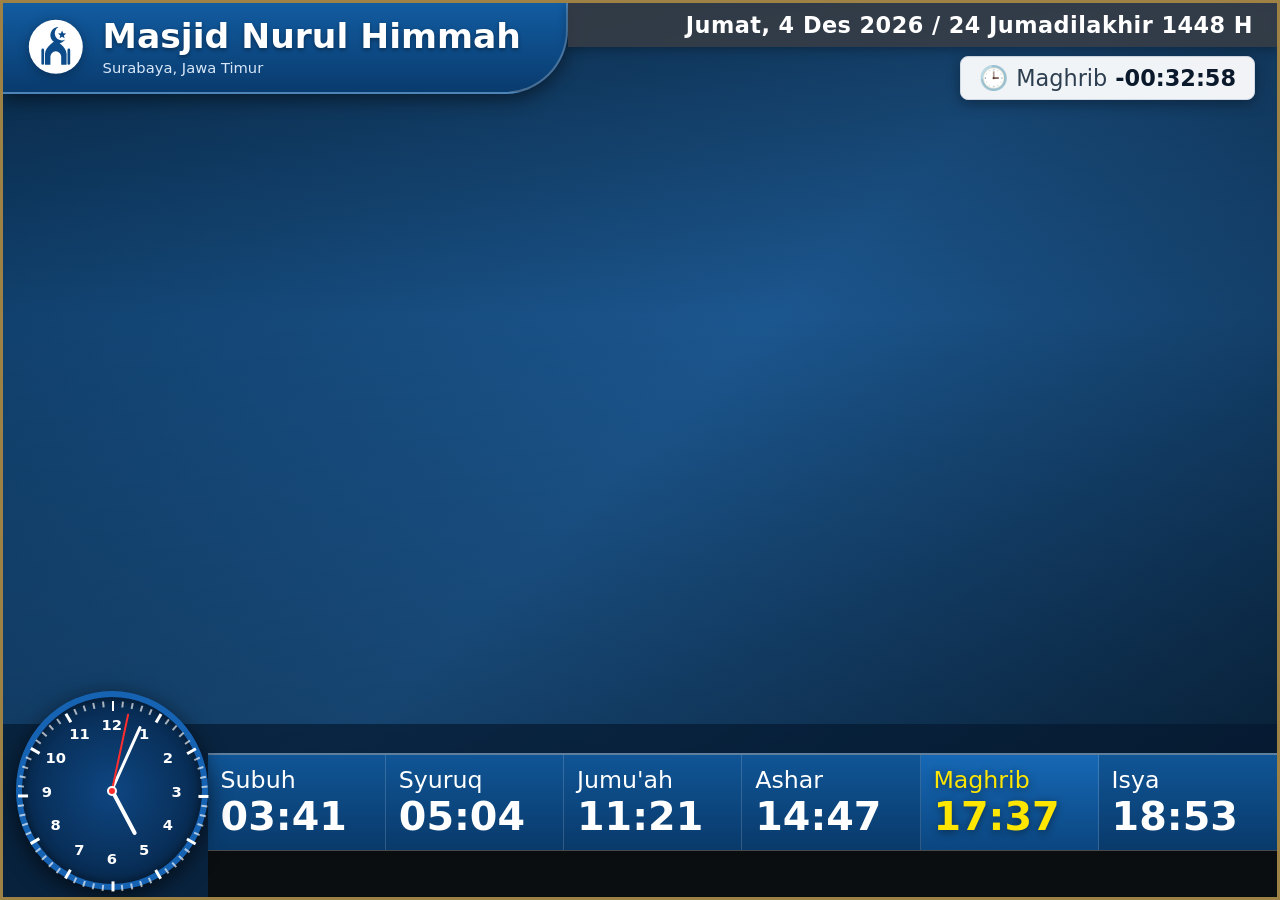
<file: app/src/main/assets/index.html>
<!DOCTYPE html>
<html lang="id">
<head>
  <meta charset="UTF-8">
  <meta name="viewport" content="width=device-width, initial-scale=1.0">
  <title>Smart Masjid</title>
  <link rel="stylesheet" href="style.css">
</head>
<body>
  <main id="screen">
    <div id="background"></div>
    <div class="bg-vignette"></div>

    <!-- Header Atas -->
    <header class="topbar">
      <div class="mosque-banner" id="openAdminBtn" title="Klik untuk membuka Pengaturan">
        <div class="mosque-logo">
          <svg viewBox="0 0 64 64" width="44" height="44" aria-hidden="true">
            <circle cx="32" cy="32" r="30" fill="#ffffff"/>
            <path d="M35 10a9 9 0 1 0 7.5 13.9A7.2 7.2 0 1 1 35 10z" fill="#0c4c8a"/>
            <polygon points="39,14 40.3,17 43.5,17.3 41,19.4 41.8,22.5 39,20.8 36.2,22.5 37,19.4 34.5,17.3 37.7,17" fill="#0c4c8a"/>
            <path d="M20 40c0-8 12-15 12-15s12 7 12 15v12h-6v-9a6 6 0 0 0-12 0v9h-6V40z" fill="#0c4c8a"/>
            <rect x="16" y="34" width="3" height="18" rx="1.5" fill="#0c4c8a"/>
            <rect x="45" y="34" width="3" height="18" rx="1.5" fill="#0c4c8a"/>
          </svg>
        </div>
        <div class="mosque-text">
          <h1 id="mosque">Masjid Nurul Himmah</h1>
          <p id="locationText">Surabaya</p>
        </div>
      </div>

      <div class="top-right-group">
        <div class="date-bar" id="dateBar">Memuat tanggal...</div>
        <div class="countdown-pill" id="countdownPill">
          <span class="clock-icon">🕒</span>
          <span id="nextLabel">Subuh</span>
          <strong id="count">-00:00:00</strong>
        </div>
      </div>
    </header>

    <!-- Area Tengah: Info/Laporan Masjid & YouTube -->
    <section class="stage-area" id="stageArea">
      <div class="info-stage" id="infoStage" hidden>
        <div class="info-card">
          <div class="info-card-header">
            <span class="info-badge" id="slideBadge">INFORMASI MASJID</span>
            <div class="slide-dots" id="slideDots"></div>
          </div>
          <div class="info-card-body" id="slideContent"></div>
        </div>
      </div>

      <div class="youtube-stage" id="youtubeStage" hidden>
        <iframe id="youtube" allow="autoplay; encrypted-media; picture-in-picture" allowfullscreen></iframe>
      </div>
    </section>

    <!-- Overlay Hitung Mundur Iqomah -->
    <div class="iqomah-overlay" id="iqomahOverlay" hidden>
      <div class="iqomah-box">
        <div class="iqomah-title" id="iqomahTitle">MENUJU IQOMAH SUBUH</div>
        <div class="iqomah-timer" id="iqomahTimer">10:00</div>
        <div class="iqomah-sub">Mohon luruskan dan rapatkan shaf, serta nonaktifkan nada dering ponsel.</div>
      </div>
    </div>

    <!-- Bagian Bawah: Jam Analog + Jadwal Salat + Running Text -->
    <footer class="bottom-dock">
      <div class="analog-clock-wrap">
        <div class="analog-clock" id="analogClock">
          <div class="dial-ticks" id="dialTicks"></div>
          <div class="dial-numbers" id="dialNumbers"></div>
          <div class="hand hour-hand" id="hourHand"></div>
          <div class="hand minute-hand" id="minuteHand"></div>
          <div class="hand second-hand" id="secondHand"></div>
          <div class="center-cap"></div>
        </div>
      </div>

      <div class="schedule-ticker-wrap">
        <div class="prayer-row" id="times"></div>
        <div class="ticker">
          <div class="ticker-track" id="tickerText">Selamat datang di masjid kami</div>
        </div>
      </div>
    </footer>
  </main>

  <!-- HALAMAN PENGATURAN (ADMIN) -->
  <section id="admin" hidden>
    <div class="admin-container">
      <div class="admin-header">
        <div>
          <h1>Pengaturan</h1>
          <p class="admin-intro">Atur identitas masjid, wilayah otomatis, gambar latar, YouTube, serta laporan kas & petugas Jumat.</p>
        </div>
        <button type="button" id="backToScreenBtn" class="btn-secondary">Kembali ke Layar Utama</button>
      </div>

      <form id="form">
        <h2>1. Mode Tampilan Layar Tengah</h2>
        <div class="grid">
          <label>Mode Utama Layar Tengah
            <select id="displayMode">
              <option value="background">Foto Latar Penuh (Seperti Desain Utama)</option>
              <option value="info">Slide Informasi (Pengumuman, Kas, Jumat, Laporan)</option>
              <option value="youtube">Tayangan Video / Live YouTube</option>
              <option value="auto">Otomatis Bergantian (Foto ↔ Informasi ↔ YouTube)</option>
            </select>
          </label>
          <label>Durasi Pergantian Slide Informasi (detik)
            <input id="infoSlideDuration" type="number" min="5" value="12">
          </label>
        </div>

        <h2>2. Identitas Masjid & Wilayah Otomatis (Jadwal Salat)</h2>
        <div class="grid">
          <label>Nama Masjid
            <input id="mosqueInput" placeholder="Contoh: Masjid Nurul Himmah">
          </label>
          <label>Alamat & Nomor Telepon
            <input id="location" placeholder="Contoh: Jl. Raya Surabaya. Telp. 031-8064544">
          </label>
          <label>Sumber Jadwal Salat
            <select id="scheduleMode">
              <option value="auto">Otomatis Sesuai Wilayah / Koordinat (Kemenag RI)</option>
              <option value="manual">Input Jam Salat Manual</option>
            </select>
          </label>
          <label>Pilih Wilayah / Kota Cepat
            <select id="cityPreset">
              <option value="">-- Pilih Kota / Kabupaten --</option>
              <option value="-7.2575,112.7521,7">Surabaya (WIB)</option>
              <option value="-7.4478,112.7183,7">Sidoarjo (WIB)</option>
              <option value="-7.1568,112.6555,7">Gresik (WIB)</option>
              <option value="-7.9666,112.6326,7">Malang (WIB)</option>
              <option value="-7.4726,112.4336,7">Mojokerto (WIB)</option>
              <option value="-7.6448,112.9033,7">Pasuruan (WIB)</option>
              <option value="-6.2088,106.8456,7">DKI Jakarta (WIB)</option>
              <option value="-6.4025,106.7942,7">Depok (WIB)</option>
              <option value="-6.5971,106.8060,7">Bogor (WIB)</option>
              <option value="-6.9175,107.6191,7">Bandung (WIB)</option>
              <option value="-6.9667,110.4167,7">Semarang (WIB)</option>
              <option value="-7.7956,110.3695,7">Yogyakarta (WIB)</option>
              <option value="-7.5755,110.8243,7">Surakarta / Solo (WIB)</option>
              <option value="3.5952,98.6722,7">Medan (WIB)</option>
              <option value="-2.9761,104.7754,7">Palembang (WIB)</option>
              <option value="-8.6705,115.2126,8">Denpasar / Bali (WITA)</option>
              <option value="-5.1477,119.4327,8">Makassar (WITA)</option>
              <option value="-1.2379,116.8529,8">Balikpapan (WITA)</option>
              <option value="-3.3186,114.5944,8">Banjarmasin (WITA)</option>
              <option value="-2.5916,140.6690,9">Jayapura (WIT)</option>
            </select>
          </label>
          <label>Latitude (Garis Lintang)
            <input id="latitudeInput" type="number" step="any" placeholder="-7.2575">
          </label>
          <label>Longitude (Garis Bujur)
            <input id="longitudeInput" type="number" step="any" placeholder="112.7521">
          </label>
          <label>Zona Waktu (UTC Offset)
            <select id="timezoneInput">
              <option value="7">WIB (UTC +7)</option>
              <option value="8">WITA (UTC +8)</option>
              <option value="9">WIT (UTC +9)</option>
            </select>
          </label>
          <div class="gps-box">
            <button type="button" id="detectGpsBtn" class="btn-secondary">📍 Ambil Lokasi GPS Perangkat Otomatis</button>
            <small id="gpsStatus">Koordinat menentukan jam salat otomatis setiap hari.</small>
          </div>
          <label>Koreksi Tanggal Hijriah (hari)
            <input id="hijriOffset" type="number" min="-3" max="3" value="0">
          </label>
          <label>Tampilkan Kolom Jumat / Dzuhur
            <select id="fridayMode">
              <option value="auto">Otomatis "Jumu'ah" saat Hari Jumat</option>
              <option value="always_jumuah">Selalu Tampilkan "Jumu'ah"</option>
              <option value="always_dzuhur">Selalu Tampilkan "Dzuhur"</option>
            </select>
          </label>
        </div>

        <h2>3. Gambar Latar Belakang (Background)</h2>
        <div class="grid">
          <div class="photo-picker-box">
            <label style="margin-bottom:4px;">Tambah Foto dari Galeri HP / Perangkat</label>
            <input id="backgroundFile" type="file" accept="image/*,image/jpeg,image/png,image/webp" multiple style="display:none;">
            <button type="button" id="pickPhotoBtn" class="btn-secondary" style="width:100%;">🖼️ Buka Galeri / Pilih Foto</button>
            <small style="color:#52677a;display:block;margin-top:4px;">Pilih satu atau beberapa foto sekaligus untuk slideshow.</small>
          </div>
          <label>URL Gambar Background Online (opsional, bukan link YouTube)
            <input id="backgroundUrl" placeholder="https://contoh.com/masjid.jpg">
          </label>
          <label>Durasi Slideshow Background (detik)
            <input id="slideDuration" type="number" min="5" value="15">
          </label>
          <div class="photo-manage-box">
            <span id="imageStatus">Belum ada foto lokal tersimpan.</span>
            <button type="button" id="clearPhotosBtn" class="btn-danger-sm">Hapus Semua Foto Lokal</button>
          </div>
        </div>

        <h2>4. Tayangan YouTube</h2>
        <label>URL Video atau Live Streaming YouTube
          <input id="youtubeUrl" placeholder="https://www.youtube.com/watch?v=... atau https://youtu.be/...">
        </label>

        <h2>5. Jadwal Salat, Jeda Iqomah & Koreksi</h2>
        <h3>Waktu Salat (Otomatis terisi jika mode Wilayah/GPS aktif, atau ubah manual)</h3>
        <div class="grid-6" id="timeFields"></div>
        <h3>Jeda Iqomah (menit)</h3>
        <div class="grid-6" id="iqFields"></div>
        <h3>Koreksi / Ihtiyat Waktu Salat (menit, default +2 menit)</h3>
        <div class="grid-6" id="offFields"></div>

        <h2>6. Laporan Kas & Keuangan Masjid</h2>
        <div class="grid">
          <label>Saldo Awal (Rp)
            <input id="kasAwal" type="number" value="0">
          </label>
          <label>Pemasukan / Infaq Pekan Ini (Rp)
            <input id="kasMasuk" type="number" value="0">
          </label>
          <label>Pengeluaran Pekan Ini (Rp)
            <input id="kasKeluar" type="number" value="0">
          </label>
          <label>Keterangan Kas
            <input id="kasNote" placeholder="Infaq Jumat & Operasional Masjid">
          </label>
        </div>

        <h2>7. Petugas Salat Jumat</h2>
        <div class="grid">
          <label>Khatib Jumat
            <input id="jumatKhatib" placeholder="Ustadz ...">
          </label>
          <label>Imam Salat Jumat
            <input id="jumatImam" placeholder="Ustadz ...">
          </label>
          <label>Muadzin / Bilal
            <input id="jumatMuadzin" placeholder="Bapak ...">
          </label>
          <label>Tema Khutbah / Catatan Jumat
            <input id="jumatTema" placeholder="Pentingnya Menjaga Ukhuwah Islamiyah">
          </label>
        </div>

        <h2>8. Pengumuman, Laporan Kegiatan & Running Text</h2>
        <label>Pengumuman Masjid
          <textarea id="announcementInput" rows="4"></textarea>
        </label>
        <label>Laporan Kegiatan / Informasi Masjid Lainnya
          <textarea id="reportInput" rows="4"></textarea>
        </label>
        <label>Teks Berjalan (Running Text di Bawah)
          <textarea id="message" rows="2"></textarea>
        </label>

        <button type="submit" class="btn-save">SIMPAN PENGATURAN</button>
        <p id="saved"></p>
      </form>
    </div>
  </section>

  <script src="app.js"></script>
</body>
</html>
</file>
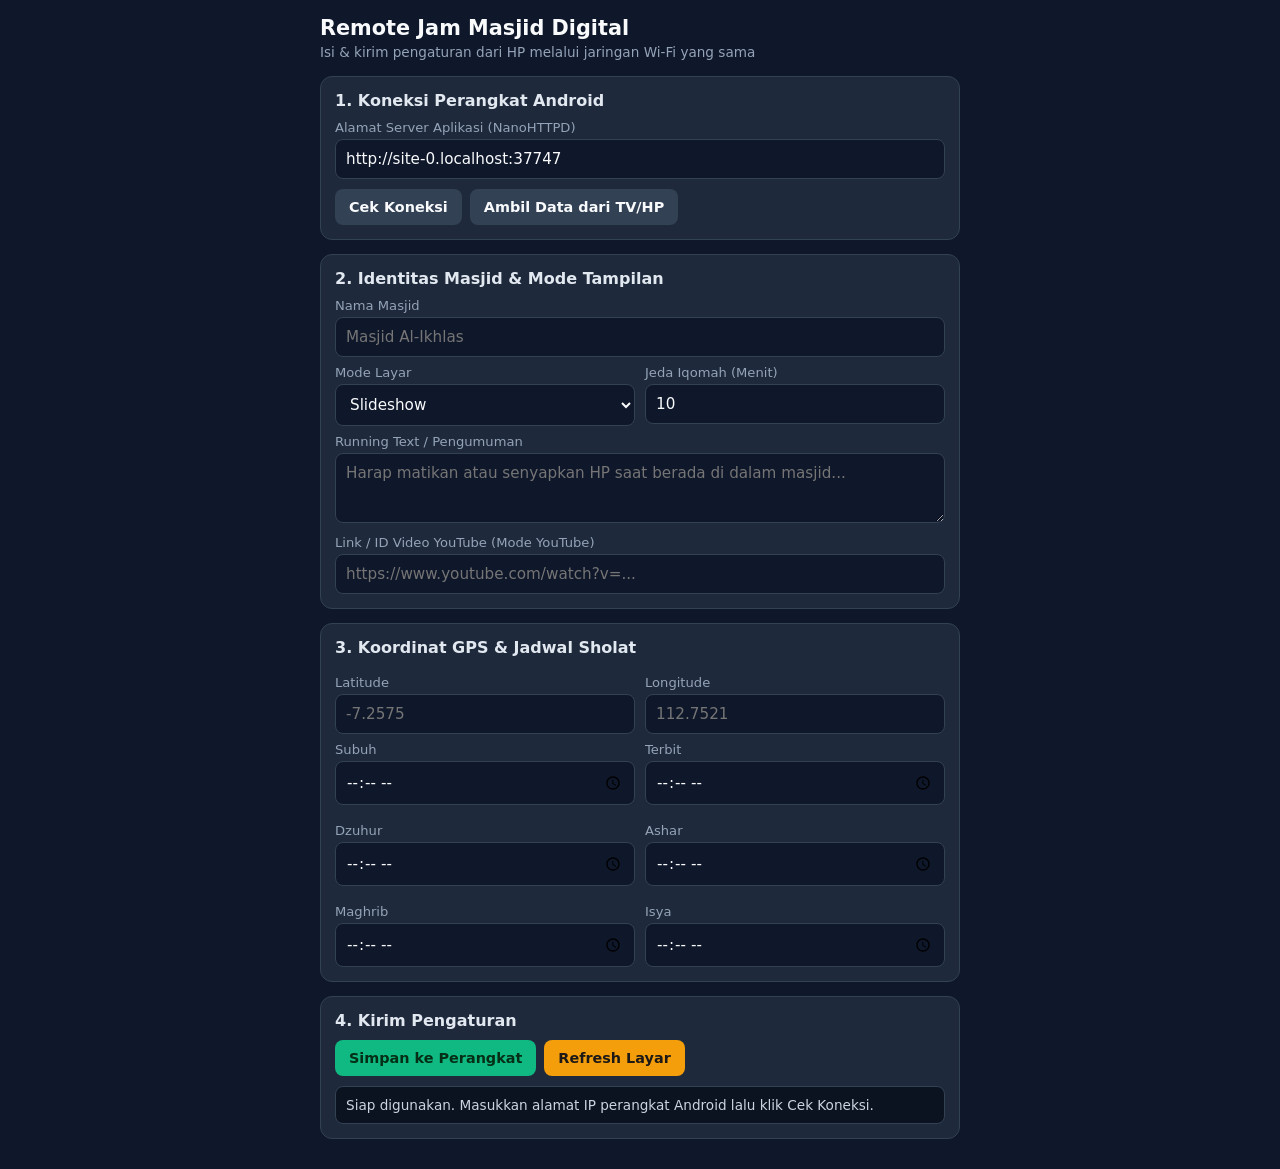
<file: app/src/main/assets/remote.html>
<!DOCTYPE html>
<html lang="id">
<head>
  <meta charset="UTF-8" />
  <meta name="viewport" content="width=device-width, initial-scale=1.0" />
  <title>Remote Jam Masjid Digital</title>
  <style>
    :root {
      --bg: #0f172a;
      --card: #1e293b;
      --text: #f8fafc;
      --muted: #94a3b8;
      --accent: #10b981;
      --accent-hover: #059669;
      --border: #334155;
      --warn: #f59e0b;
    }
    * { box-sizing: border-box; font-family: system-ui, -apple-system, sans-serif; }
    body {
      margin: 0;
      background: var(--bg);
      color: var(--text);
      padding: 16px;
    }
    .container { max-width: 640px; margin: 0 auto; }
    h1 { font-size: 1.3rem; margin: 0 0 4px; }
    .sub { color: var(--muted); font-size: 0.85rem; margin-bottom: 16px; }
    .card {
      background: var(--card);
      border: 1px solid var(--border);
      border-radius: 12px;
      padding: 14px;
      margin-bottom: 14px;
    }
    .card h2 { font-size: 1rem; margin: 0 0 10px; color: #e2e8f0; }
    label { display: block; font-size: 0.82rem; color: var(--muted); margin: 8px 0 4px; }
    input, select, textarea {
      width: 100%;
      padding: 10px;
      border-radius: 8px;
      border: 1px solid var(--border);
      background: #0f172a;
      color: var(--text);
      font-size: 0.95rem;
    }
    textarea { min-height: 70px; resize: vertical; }
    .grid-2 { display: grid; grid-template-columns: 1fr 1fr; gap: 10px; }
    .btn-row { display: flex; flex-wrap: wrap; gap: 8px; margin-top: 10px; }
    button {
      border: none;
      border-radius: 8px;
      padding: 10px 14px;
      font-size: 0.9rem;
      font-weight: 600;
      cursor: pointer;
      background: var(--accent);
      color: #052e16;
    }
    button:hover { background: var(--accent-hover); }
    button.secondary { background: #334155; color: var(--text); }
    button.warn { background: var(--warn); color: #1c1917; }
    .status {
      margin-top: 10px;
      padding: 10px;
      border-radius: 8px;
      font-size: 0.85rem;
      background: #0b1220;
      border: 1px solid var(--border);
      color: #cbd5e1;
      white-space: pre-line;
    }
  </style>
</head>
<body>
  <div class="container">
    <h1>Remote Jam Masjid Digital</h1>
    <div class="sub">Isi & kirim pengaturan dari HP melalui jaringan Wi-Fi yang sama</div>

    <div class="card">
      <h2>1. Koneksi Perangkat Android</h2>
      <label for="baseUrl">Alamat Server Aplikasi (NanoHTTPD)</label>
      <input id="baseUrl" type="text" placeholder="http://192.168.1.50:8081" />
      <div class="btn-row">
        <button type="button" class="secondary" onclick="testConnection()">Cek Koneksi</button>
        <button type="button" class="secondary" onclick="loadConfig()">Ambil Data dari TV/HP</button>
      </div>
    </div>

    <div class="card">
      <h2>2. Identitas Masjid & Mode Tampilan</h2>
      <label for="mosqueName">Nama Masjid</label>
      <input id="mosqueName" type="text" placeholder="Masjid Al-Ikhlas" />

      <div class="grid-2">
        <div>
          <label for="displayMode">Mode Layar</label>
          <select id="displayMode">
            <option value="slideshow">Slideshow</option>
            <option value="info">Info / Pengumuman</option>
            <option value="youtube">YouTube</option>
          </select>
        </div>
        <div>
          <label for="iqomahMinutes">Jeda Iqomah (Menit)</label>
          <input id="iqomahMinutes" type="number" min="1" max="60" value="10" />
        </div>
      </div>

      <label for="runningText">Running Text / Pengumuman</label>
      <textarea id="runningText" placeholder="Harap matikan atau senyapkan HP saat berada di dalam masjid..."></textarea>

      <label for="youtubeUrl">Link / ID Video YouTube (Mode YouTube)</label>
      <input id="youtubeUrl" type="text" placeholder="https://www.youtube.com/watch?v=..." />
    </div>

    <div class="card">
      <h2>3. Koordinat GPS & Jadwal Sholat</h2>
      <div class="grid-2">
        <div>
          <label for="lat">Latitude</label>
          <input id="lat" type="text" placeholder="-7.2575" />
        </div>
        <div>
          <label for="lng">Longitude</label>
          <input id="lng" type="text" placeholder="112.7521" />
        </div>
      </div>

      <div class="grid-2">
        <div><label for="subuh">Subuh</label><input id="subuh" type="time" /></div>
        <div><label for="terbit">Terbit</label><input id="terbit" type="time" /></div>
        <div><label for="dzuhur">Dzuhur</label><input id="dzuhur" type="time" /></div>
        <div><label for="ashar">Ashar</label><input id="ashar" type="time" /></div>
        <div><label for="maghrib">Maghrib</label><input id="maghrib" type="time" /></div>
        <div><label for="isya">Isya</label><input id="isya" type="time" /></div>
      </div>
    </div>

    <div class="card">
      <h2>4. Kirim Pengaturan</h2>
      <div class="btn-row">
        <button type="button" onclick="saveConfig()">Simpan ke Perangkat</button>
        <button type="button" class="warn" onclick="sendAction('reload')">Refresh Layar</button>
      </div>
      <div id="statusBox" class="status">Siap digunakan. Masukkan alamat IP perangkat Android lalu klik Cek Koneksi.</div>
    </div>
  </div>

  <script>
    const STORAGE_KEY = 'jam_masjid_remote_url';
    const baseUrlInput = document.getElementById('baseUrl');
    const statusBox = document.getElementById('statusBox');

    // Jika dibuka langsung dari server Android, otomatis pakai origin saat ini
    if (location.protocol.startsWith('http') && location.host) {
      baseUrlInput.value = localStorage.getItem(STORAGE_KEY) || location.origin;
    } else {
      baseUrlInput.value = localStorage.getItem(STORAGE_KEY) || 'http://192.168.1.50:8081';
    }

    function getBaseUrl() {
      const clean = baseUrlInput.value.trim().replace(/\/+$/, '');
      localStorage.setItem(STORAGE_KEY, clean);
      return clean;
    }

    function setStatus(msg) {
      statusBox.textContent = msg;
    }

    function collectPayload() {
      return {
        mosqueName: document.getElementById('mosqueName').value.trim(),
        displayMode: document.getElementById('displayMode').value,
        iqomahMinutes: Number(document.getElementById('iqomahMinutes').value || 10),
        runningText: document.getElementById('runningText').value.trim(),
        youtubeUrl: document.getElementById('youtubeUrl').value.trim(),
        location: {
          lat: document.getElementById('lat').value.trim(),
          lng: document.getElementById('lng').value.trim()
        },
        prayerTimes: {
          subuh: document.getElementById('subuh').value,
          terbit: document.getElementById('terbit').value,
          dzuhur: document.getElementById('dzuhur').value,
          ashar: document.getElementById('ashar').value,
          maghrib: document.getElementById('maghrib').value,
          isya: document.getElementById('isya').value
        }
      };
    }

    function applyData(data) {
      if (!data) return;
      if (data.mosqueName !== undefined) document.getElementById('mosqueName').value = data.mosqueName;
      if (data.displayMode) document.getElementById('displayMode').value = data.displayMode;
      if (data.iqomahMinutes !== undefined) document.getElementById('iqomahMinutes').value = data.iqomahMinutes;
      if (data.runningText !== undefined) document.getElementById('runningText').value = data.runningText;
      if (data.youtubeUrl !== undefined) document.getElementById('youtubeUrl').value = data.youtubeUrl;
      if (data.location) {
        document.getElementById('lat').value = data.location.lat || '';
        document.getElementById('lng').value = data.location.lng || '';
      }
      if (data.prayerTimes) {
        const pt = data.prayerTimes;
        document.getElementById('subuh').value = pt.subuh || '';
        document.getElementById('terbit').value = pt.terbit || '';
        document.getElementById('dzuhur').value = pt.dzuhur || '';
        document.getElementById('ashar').value = pt.ashar || '';
        document.getElementById('maghrib').value = pt.maghrib || '';
        document.getElementById('isya').value = pt.isya || '';
      }
    }

    async function testConnection() {
      const url = getBaseUrl();
      setStatus('Menghubungi ' + url + ' ...');
      try {
        const res = await fetch(url + '/api/config', { method: 'GET' });
        if (!res.ok) throw new Error('HTTP ' + res.status);
        setStatus('Terhubung ke ' + url + ' (Status OK).');
      } catch (err) {
        setStatus('Gagal terhubung ke ' + url + '\nPastikan HP dan perangkat jam masjid berada di Wi-Fi yang sama dan server aktif.\nDetail: ' + err.message);
      }
    }

    async function loadConfig() {
      const url = getBaseUrl();
      setStatus('Mengambil pengaturan dari ' + url + ' ...');
      try {
        const res = await fetch(url + '/api/config');
        if (!res.ok) throw new Error('HTTP ' + res.status);
        const data = await res.json();
        applyData(data);
        setStatus('Pengaturan berhasil dimuat dari perangkat.');
      } catch (err) {
        setStatus('Gagal mengambil data: ' + err.message);
      }
    }

    async function saveConfig() {
      const url = getBaseUrl();
      const payload = collectPayload();
      setStatus('Mengirim pengaturan ke ' + url + ' ...');
      try {
        const res = await fetch(url + '/api/config', {
          method: 'POST',
          headers: { 'Content-Type': 'application/json' },
          body: JSON.stringify(payload)
        });
        if (!res.ok) throw new Error('HTTP ' + res.status);
        setStatus('Pengaturan berhasil disimpan dan diterapkan!');
      } catch (err) {
        setStatus('Gagal menyimpan pengaturan: ' + err.message);
      }
    }

    async function sendAction(actionName) {
      const url = getBaseUrl();
      setStatus('Mengirim perintah "' + actionName + '" ...');
      try {
        const res = await fetch(url + '/api/action', {
          method: 'POST',
          headers: { 'Content-Type': 'application/json' },
          body: JSON.stringify({ action: actionName })
        });
        if (!res.ok) throw new Error('HTTP ' + res.status);
        setStatus('Perintah "' + actionName + '" berhasil dikirim.');
      } catch (err) {
        setStatus('Gagal mengirim perintah: ' + err.message);
      }
    }
  </script>
</body>
</html>
</file>
<file: app/src/main/assets/style.css>
:root {
  --blue-dark: #07386b;
  --blue-main: #0c4c8a;
  --blue-light: #1363b0;
  --gold-bright: #ffe600;
  --white: #ffffff;
  --border-gold: rgba(212, 175, 55, 0.55);
}

* {
  box-sizing: border-box;
  margin: 0;
  padding: 0;
}

html, body {
  width: 100%;
  height: 100%;
  font-family: 'Segoe UI', system-ui, -apple-system, Roboto, Arial, sans-serif;
  background: #061c33;
  color: var(--white);
  overflow: hidden;
}

/* LAYAR UTAMA */
#screen {
  position: relative;
  width: 100vw;
  height: 100vh;
  display: flex;
  flex-direction: column;
  justify-content: space-between;
  border: 3px solid #9e8245;
  overflow: hidden;
}

#background {
  position: absolute;
  inset: 0;
  background: linear-gradient(135deg, #0d3b66 0%, #1d5b96 50%, #092642 100%);
  background-position: center;
  background-size: cover;
  transition: background-image 1s ease-in-out;
  z-index: 0;
}

.bg-vignette {
  position: absolute;
  inset: 0;
  background: linear-gradient(
    180deg,
    rgba(0, 0, 0, 0.35) 0%,
    rgba(0, 0, 0, 0.05) 35%,
    rgba(0, 0, 0, 0.35) 100%
  );
  z-index: 1;
  pointer-events: none;
}

/* HEADER ATAS */
.topbar {
  position: relative;
  z-index: 10;
  display: flex;
  justify-content: space-between;
  align-items: flex-start;
  width: 100%;
}

.mosque-banner {
  display: flex;
  align-items: center;
  gap: clamp(10px, 1.5vw, 18px);
  background: linear-gradient(180deg, #125ca1 0%, #093b6e 100%);
  padding: clamp(10px, 1.5vh, 16px) clamp(24px, 3.5vw, 48px) clamp(12px, 1.8vh, 20px) clamp(14px, 2vw, 24px);
  border-bottom-right-radius: clamp(32px, 5vw, 64px);
  box-shadow: 0 6px 18px rgba(0, 0, 0, 0.45);
  border-right: 2px solid rgba(255, 255, 255, 0.25);
  border-bottom: 2px solid rgba(255, 255, 255, 0.25);
  cursor: pointer;
  max-width: 58%;
}

.mosque-logo {
  flex-shrink: 0;
  display: flex;
  align-items: center;
  justify-content: center;
  filter: drop-shadow(0 2px 6px rgba(0,0,0,0.3));
}

.mosque-logo svg {
  width: clamp(38px, 4.5vw, 62px);
  height: clamp(38px, 4.5vw, 62px);
}

.mosque-text h1 {
  font-size: clamp(18px, 2.7vw, 38px);
  font-weight: 700;
  line-height: 1.15;
  color: #ffffff;
  text-shadow: 0 2px 4px rgba(0, 0, 0, 0.4);
}

.mosque-text p {
  font-size: clamp(10px, 1.15vw, 15px);
  color: #e3f0ff;
  margin-top: 3px;
  opacity: 0.95;
}

.top-right-group {
  display: flex;
  flex-direction: column;
  align-items: flex-end;
  flex: 1;
}

.date-bar {
  width: 100%;
  background: rgba(58, 62, 68, 0.82);
  backdrop-filter: blur(4px);
  color: #ffffff;
  text-align: right;
  padding: clamp(6px, 1vh, 11px) clamp(14px, 2vw, 24px);
  font-size: clamp(13px, 1.75vw, 24px);
  font-weight: 600;
  letter-spacing: 0.02em;
  box-shadow: 0 2px 10px rgba(0, 0, 0, 0.3);
}

.countdown-pill {
  margin-top: clamp(6px, 1vh, 10px);
  margin-right: clamp(12px, 1.8vw, 22px);
  background: rgba(255, 255, 255, 0.94);
  color: #1a2530;
  display: inline-flex;
  align-items: center;
  gap: 8px;
  padding: clamp(5px, 0.8vh, 8px) clamp(12px, 1.5vw, 18px);
  border-radius: 8px;
  font-size: clamp(14px, 1.75vw, 24px);
  box-shadow: 0 4px 14px rgba(0, 0, 0, 0.35);
  border: 1px solid #cfd8e3;
}

.countdown-pill .clock-icon {
  color: #0c4c8a;
  font-size: 1.05em;
}

.countdown-pill #nextLabel {
  color: #2c3e50;
  font-weight: 500;
}

.countdown-pill #count {
  color: #0b192c;
  font-weight: 800;
  font-variant-numeric: tabular-nums;
}

/* AREA TENGAH (STAGE INFO / YOUTUBE) */
.stage-area {
  position: relative;
  z-index: 8;
  flex: 1;
  display: flex;
  align-items: center;
  justify-content: center;
  padding: clamp(10px, 2vh, 24px) clamp(16px, 4vw, 60px);
  min-height: 0;
}

.info-stage {
  width: 100%;
  max-width: 1050px;
  height: 100%;
  max-height: 52vh;
  display: flex;
}

.info-stage[hidden],
.youtube-stage[hidden],
.iqomah-overlay[hidden] {
  display: none !important;
}

.info-card {
  width: 100%;
  background: rgba(7, 34, 64, 0.86);
  backdrop-filter: blur(8px);
  border: 2px solid rgba(255, 230, 0, 0.45);
  border-radius: 18px;
  padding: clamp(14px, 2.2vh, 26px) clamp(18px, 2.8vw, 34px);
  box-shadow: 0 12px 32px rgba(0, 0, 0, 0.5);
  display: flex;
  flex-direction: column;
  overflow: hidden;
}

.info-card-header {
  display: flex;
  justify-content: space-between;
  align-items: center;
  border-bottom: 1px solid rgba(255, 255, 255, 0.2);
  padding-bottom: 10px;
  margin-bottom: 14px;
}

.info-badge {
  background: var(--gold-bright);
  color: #072647;
  font-weight: 800;
  font-size: clamp(13px, 1.6vw, 21px);
  padding: 4px 14px;
  border-radius: 6px;
  letter-spacing: 0.04em;
}

.slide-dots {
  display: flex;
  gap: 8px;
}

.slide-dots span {
  width: 10px;
  height: 10px;
  border-radius: 50%;
  background: rgba(255, 255, 255, 0.3);
}

.slide-dots span.active {
  background: var(--gold-bright);
  transform: scale(1.2);
}

.info-card-body {
  flex: 1;
  overflow-y: auto;
  font-size: clamp(16px, 2.1vw, 28px);
  line-height: 1.5;
  color: #f8fbff;
}

/* Tabel Kas & Jadwal Jumat di dalam Slide */
.kas-grid {
  display: grid;
  grid-template-columns: repeat(2, 1fr);
  gap: 14px;
}

.kas-item {
  background: rgba(255, 255, 255, 0.08);
  border: 1px solid rgba(255, 255, 255, 0.16);
  border-radius: 12px;
  padding: 12px 16px;
}

.kas-item .lbl {
  font-size: clamp(12px, 1.3vw, 17px);
  color: #b8d8f8;
  display: block;
}

.kas-item .val {
  font-size: clamp(18px, 2.3vw, 32px);
  font-weight: 800;
  color: #ffffff;
}

.kas-item.saldo .val {
  color: var(--gold-bright);
}

.jumat-list {
  display: grid;
  grid-template-columns: repeat(3, 1fr);
  gap: 14px;
  margin-bottom: 12px;
}

.jumat-box {
  background: rgba(255, 255, 255, 0.09);
  padding: 12px 16px;
  border-radius: 12px;
  border-left: 4px solid var(--gold-bright);
}

.jumat-box small {
  display: block;
  font-size: clamp(12px, 1.2vw, 16px);
  color: #ffd966;
  text-transform: uppercase;
}

.jumat-box strong {
  font-size: clamp(16px, 2vw, 26px);
}

/* YOUTUBE STAGE */
.youtube-stage {
  width: 100%;
  max-width: 920px;
  height: 100%;
  max-height: 54vh;
  background: #000;
  border-radius: 16px;
  overflow: hidden;
  border: 3px solid var(--gold-bright);
  box-shadow: 0 14px 36px rgba(0, 0, 0, 0.65);
}

.youtube-stage iframe {
  width: 100%;
  height: 100%;
  border: 0;
}

/* OVERLAY IQOMAH */
.iqomah-overlay {
  position: fixed;
  inset: 0;
  z-index: 40;
  background: rgba(4, 18, 36, 0.92);
  display: flex;
  align-items: center;
  justify-content: center;
  text-align: center;
  padding: 20px;
}

.iqomah-box {
  border: 3px solid var(--gold-bright);
  background: linear-gradient(180deg, #0d4b8a, #062547);
  padding: clamp(24px, 5vw, 54px);
  border-radius: 24px;
  box-shadow: 0 0 50px rgba(255, 230, 0, 0.25);
}

.iqomah-title {
  font-size: clamp(22px, 3.5vw, 46px);
  font-weight: 700;
  color: #ffffff;
  letter-spacing: 0.08em;
}

.iqomah-timer {
  font-size: clamp(72px, 14vw, 180px);
  font-weight: 800;
  color: var(--gold-bright);
  line-height: 1.05;
  margin: 12px 0;
  font-variant-numeric: tabular-nums;
}

.iqomah-sub {
  font-size: clamp(15px, 2vw, 26px);
  color: #dcebfa;
}

/* FOOTER BAWAH: JAM ANALOG + 6 JADWAL SALAT + TICKER */
.bottom-dock {
  position: relative;
  z-index: 15;
  display: flex;
  align-items: flex-end;
  width: 100%;
  background: rgba(5, 25, 48, 0.7);
}

.analog-clock-wrap {
  position: relative;
  z-index: 20;
  flex-shrink: 0;
  width: clamp(135px, 16vw, 225px);
  height: clamp(115px, 13.5vw, 185px);
  display: flex;
  align-items: flex-end;
  justify-content: center;
  padding-left: clamp(6px, 1vw, 14px);
  padding-bottom: clamp(4px, 0.8vh, 10px);
}

.analog-clock {
  position: relative;
  width: clamp(132px, 15.5vw, 215px);
  height: clamp(132px, 15.5vw, 215px);
  border-radius: 50%;
  background: radial-gradient(circle, #0e4682 0%, #062547 85%, #041830 100%);
  border: clamp(4px, 0.5vw, 7px) solid #1663b3;
  box-shadow: 0 6px 22px rgba(0, 0, 0, 0.65), inset 0 0 12px rgba(0, 0, 0, 0.6);
}

.dial-ticks, .dial-numbers {
  position: absolute;
  inset: 0;
}

.dial-tick {
  position: absolute;
  left: 50%;
  top: 4px;
  width: 1.5px;
  height: 6px;
  background: rgba(255, 255, 255, 0.65);
  transform-origin: 50% calc(clamp(132px, 15.5vw, 215px) / 2 - 4px);
}

.dial-tick.major {
  width: 2.5px;
  height: 10px;
  background: #ffffff;
}

.dial-num {
  position: absolute;
  font-size: clamp(10px, 1.15vw, 16px);
  font-weight: 700;
  color: #ffffff;
  transform: translate(-50%, -50%);
}

.dial-brand {
  position: absolute;
  left: 50%;
  bottom: 24%;
  transform: translateX(-50%);
  text-align: center;
  line-height: 1;
  pointer-events: none;
}

.dial-brand .brand-main {
  display: block;
  font-size: clamp(8px, 0.95vw, 13px);
  font-weight: 800;
  color: #ffffff;
  letter-spacing: 0.05em;
}

.dial-brand .brand-sub {
  display: block;
  font-size: clamp(6px, 0.65vw, 9px);
  color: #a8d0f8;
}

.hand {
  position: absolute;
  left: 50%;
  bottom: 50%;
  transform-origin: 50% 100%;
  border-radius: 4px;
}

.hour-hand {
  width: 4px;
  height: 27%;
  margin-left: -2px;
  background: #ffffff;
  z-index: 3;
}

.minute-hand {
  width: 3px;
  height: 38%;
  margin-left: -1.5px;
  background: #ffffff;
  z-index: 4;
}

.second-hand {
  width: 2px;
  height: 42%;
  margin-left: -1px;
  background: #ff2e2e;
  z-index: 5;
}

.center-cap {
  position: absolute;
  left: 50%;
  top: 50%;
  width: 10px;
  height: 10px;
  background: #ff2e2e;
  border: 2px solid #ffffff;
  border-radius: 50%;
  transform: translate(-50%, -50%);
  z-index: 6;
}

/* DERETAN 6 KOTAK SALAT & RUNNING TEXT */
.schedule-ticker-wrap {
  flex: 1;
  min-width: 0;
  display: flex;
  flex-direction: column;
}

.prayer-row {
  display: grid;
  grid-template-columns: repeat(6, minmax(0, 1fr));
  background: linear-gradient(180deg, #105596 0%, #093a6b 100%);
  border-top: 2px solid rgba(255, 255, 255, 0.35);
}

.prayer-card {
  padding: clamp(8px, 1.3vh, 16px) clamp(6px, 1vw, 14px);
  border-right: 1px solid rgba(255, 255, 255, 0.16);
  text-align: left;
  transition: background 0.3s;
}

.prayer-card:last-child {
  border-right: none;
}

.prayer-card .name {
  font-size: clamp(13px, 1.85vw, 26px);
  font-weight: 500;
  color: #ffffff;
  margin-bottom: 2px;
  white-space: nowrap;
}

.prayer-card .time {
  font-size: clamp(20px, 3.1vw, 44px);
  font-weight: 800;
  color: #ffffff;
  line-height: 1.05;
  font-variant-numeric: tabular-nums;
  white-space: nowrap;
}

/* Waktu Salat Berikutnya / Aktif berwarna Kuning Terang seperti Ashar pada contoh */
.prayer-card.active {
  background: linear-gradient(180deg, #1668b5 0%, #0b4680 100%);
}

.prayer-card.active .name,
.prayer-card.active .time {
  color: var(--gold-bright);
  text-shadow: 0 2px 8px rgba(0, 0, 0, 0.45);
}

.ticker {
  background: #0b0e11;
  border-top: 1px solid rgba(255, 255, 255, 0.25);
  padding: clamp(6px, 0.9vh, 11px) 0;
  overflow: hidden;
  white-space: nowrap;
}

.ticker-track {
  display: inline-block;
  padding-left: 100%;
  font-size: clamp(15px, 2vw, 28px);
  font-weight: 600;
  color: #ffffff;
  animation: marquee 30s linear infinite;
}

@keyframes marquee {
  0% { transform: translateX(0); }
  100% { transform: translateX(-100%); }
}

/* PANEL ADMIN */
#admin {
  position: fixed;
  inset: 0;
  z-index: 60;
  background: #eef3f8;
  color: #162838;
  overflow-y: auto;
  padding: 20px clamp(14px, 4vw, 40px);
}

.admin-container {
  max-width: 960px;
  margin: 0 auto;
  background: #ffffff;
  padding: clamp(18px, 3vw, 32px);
  border-radius: 16px;
  box-shadow: 0 8px 28px rgba(0, 0, 0, 0.08);
}

.admin-header {
  display: flex;
  justify-content: space-between;
  align-items: center;
  flex-wrap: wrap;
  gap: 12px;
  border-bottom: 2px solid #e2eaf2;
  padding-bottom: 14px;
}

.admin-header h1 {
  font-size: clamp(20px, 3vw, 28px);
  color: #093b6e;
}

.admin-intro {
  color: #52677a;
  font-size: 14px;
  margin-top: 4px;
}

#admin h2 {
  font-size: 18px;
  color: #093b6e;
  margin: 24px 0 12px;
  padding-bottom: 6px;
  border-bottom: 1px solid #e2eaf2;
}

#admin h3 {
  font-size: 14px;
  color: #465d73;
  margin: 12px 0 6px;
}

#admin label {
  display: block;
  font-size: 14px;
  font-weight: 600;
  color: #24384a;
  margin-bottom: 10px;
}

#admin input, #admin textarea, #admin select {
  display: block;
  width: 100%;
  margin-top: 5px;
  padding: 10px 12px;
  border: 1px solid #c6d4e1;
  border-radius: 8px;
  font: inherit;
  font-weight: 400;
  background: #fbfdff;
}

.grid {
  display: grid;
  grid-template-columns: repeat(2, minmax(0, 1fr));
  gap: 12px;
}

.grid-6 {
  display: grid;
  grid-template-columns: repeat(6, minmax(0, 1fr));
  gap: 8px;
}

.photo-manage-box {
  display: flex;
  flex-direction: column;
  justify-content: center;
  gap: 8px;
  background: #f5f8fc;
  padding: 10px 12px;
  border-radius: 8px;
  border: 1px dashed #b8cadb;
  font-size: 13px;
}

.btn-save {
  width: 100%;
  margin-top: 22px;
  padding: 15px;
  background: #0c4c8a;
  color: #ffffff;
  border: none;
  border-radius: 10px;
  font-size: 16px;
  font-weight: 700;
  cursor: pointer;
}

.btn-secondary {
  padding: 10px 16px;
  background: #e4edf7;
  color: #093b6e;
  border: 1px solid #bfd3e8;
  border-radius: 8px;
  font-weight: 700;
  cursor: pointer;
}

.btn-danger-sm {
  padding: 6px 10px;
  background: #fee2e2;
  color: #991b1b;
  border: 1px solid #fecaca;
  border-radius: 6px;
  font-size: 12px;
  font-weight: 600;
  cursor: pointer;
  align-self: flex-start;
}

#saved {
  margin-top: 12px;
  font-weight: 700;
  color: #15803d;
  text-align: center;
}

/* RESPONSIVE HP / POTRAIT */
@media (max-width: 768px) {
  .topbar {
    flex-direction: column;
  }
  .mosque-banner {
    max-width: 100%;
    width: 100%;
    border-bottom-right-radius: 28px;
  }
  .top-right-group {
    width: 100%;
  }
  .date-bar {
    text-align: center;
  }
  .bottom-dock {
    flex-direction: column;
    align-items: center;
  }
  .analog-clock-wrap {
    width: 110px;
    height: 110px;
    margin-bottom: -14px;
    padding: 0;
  }
  .analog-clock {
    width: 106px;
    height: 106px;
  }
  .dial-tick {
    transform-origin: 50% 49px;
  }
  .schedule-ticker-wrap {
    width: 100%;
  }
  .prayer-row {
    grid-template-columns: repeat(3, minmax(0, 1fr));
  }
  .grid, .grid-6, .kas-grid, .jumat-list {
    grid-template-columns: 1fr;
  }
}
/* Tambahkan di bagian paling bawah style.css */
.gps-box, .photo-picker-box {
  display: flex;
  flex-direction: column;
  justify-content: center;
  background: #f5f8fc;
  padding: 10px 12px;
  border-radius: 8px;
  border: 1px solid #d4e0ec;
  margin-bottom: 10px;
}

.gps-box small {
  margin-top: 6px;
  color: #52677a;
  font-size: 12px;
}
</file>
